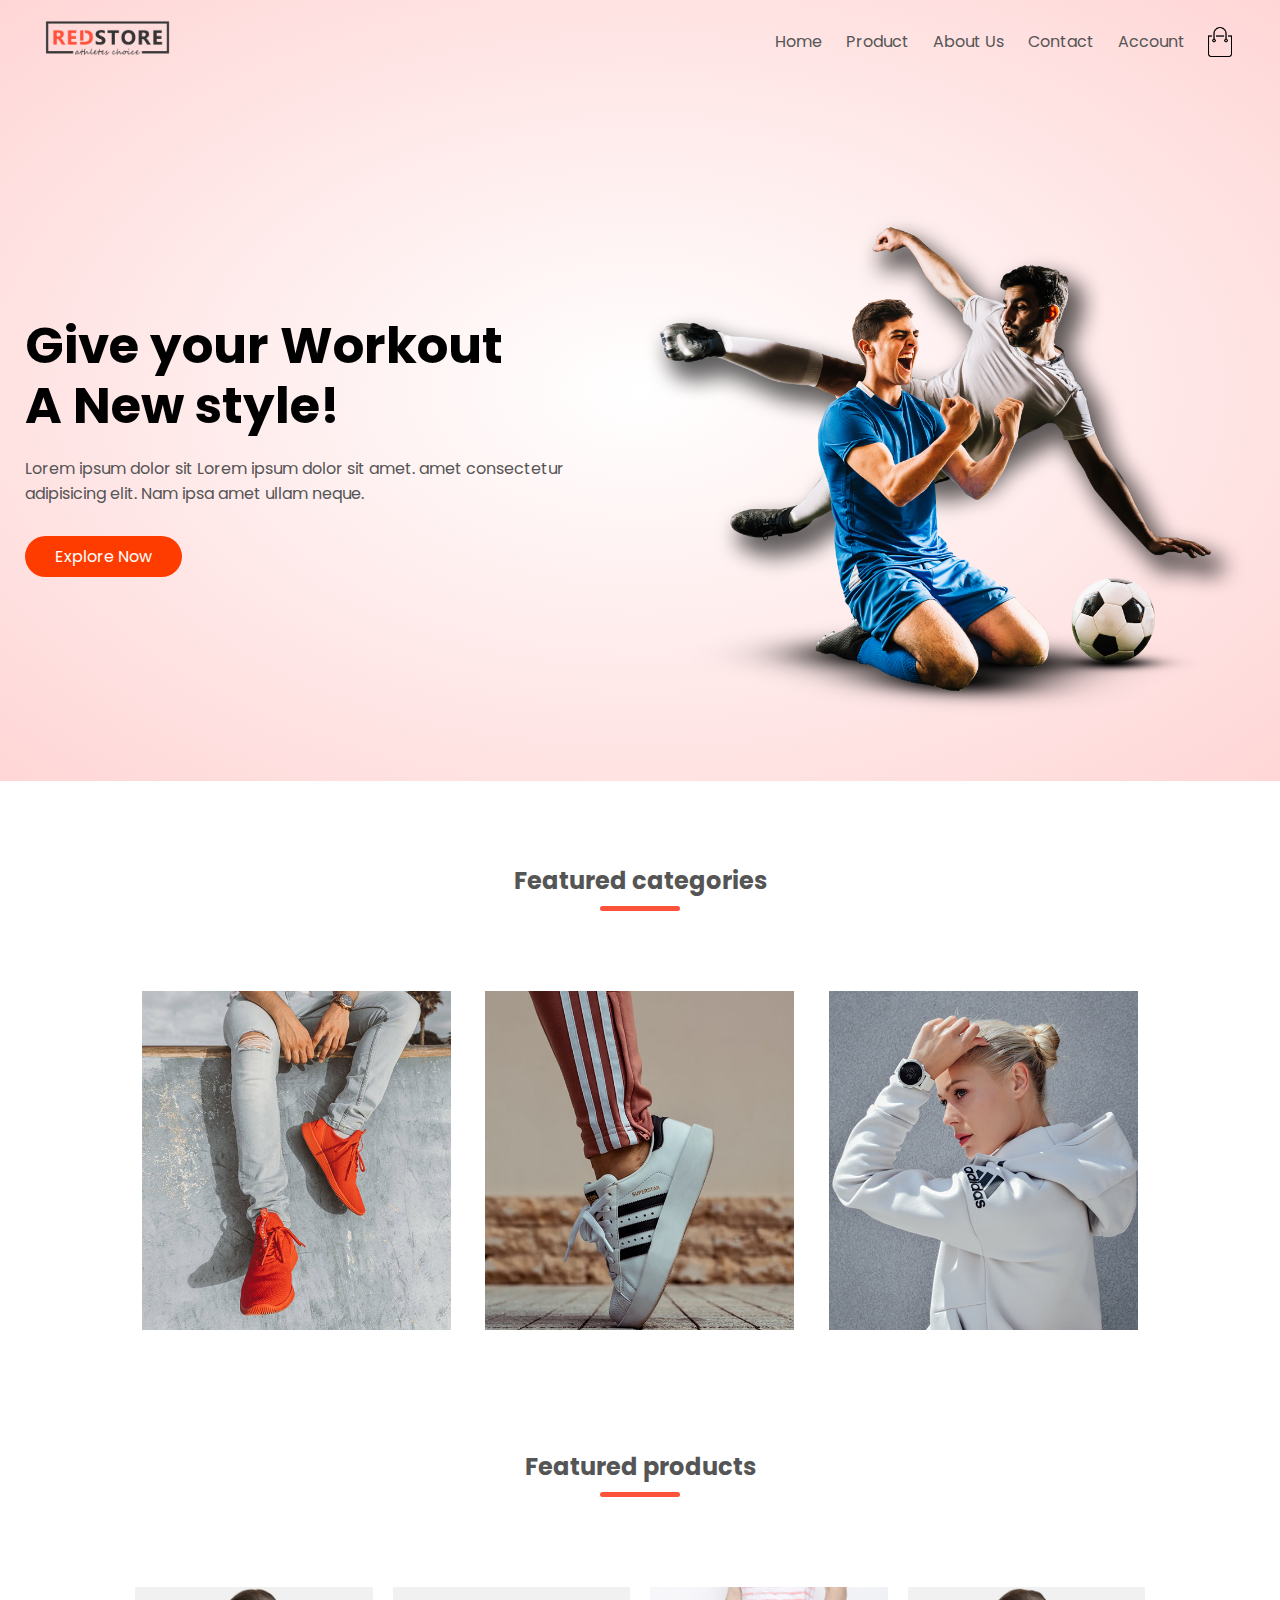
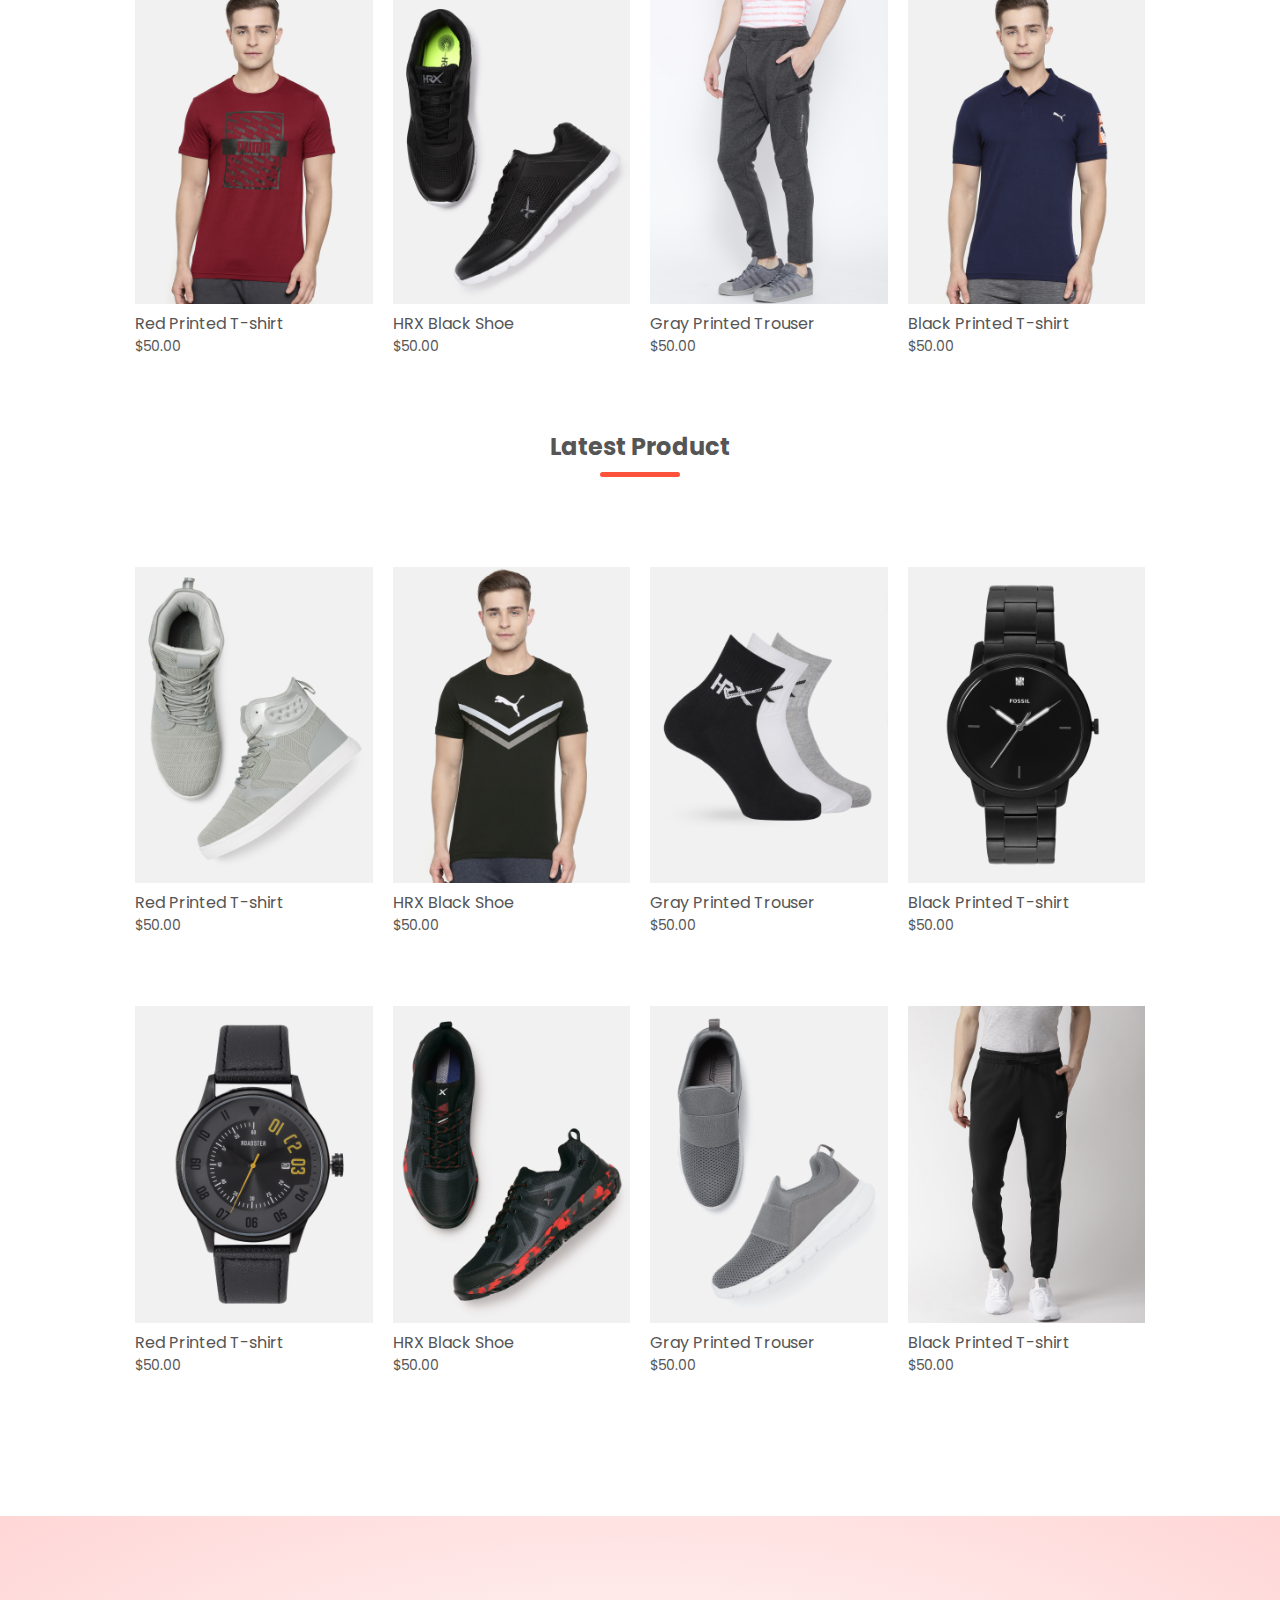
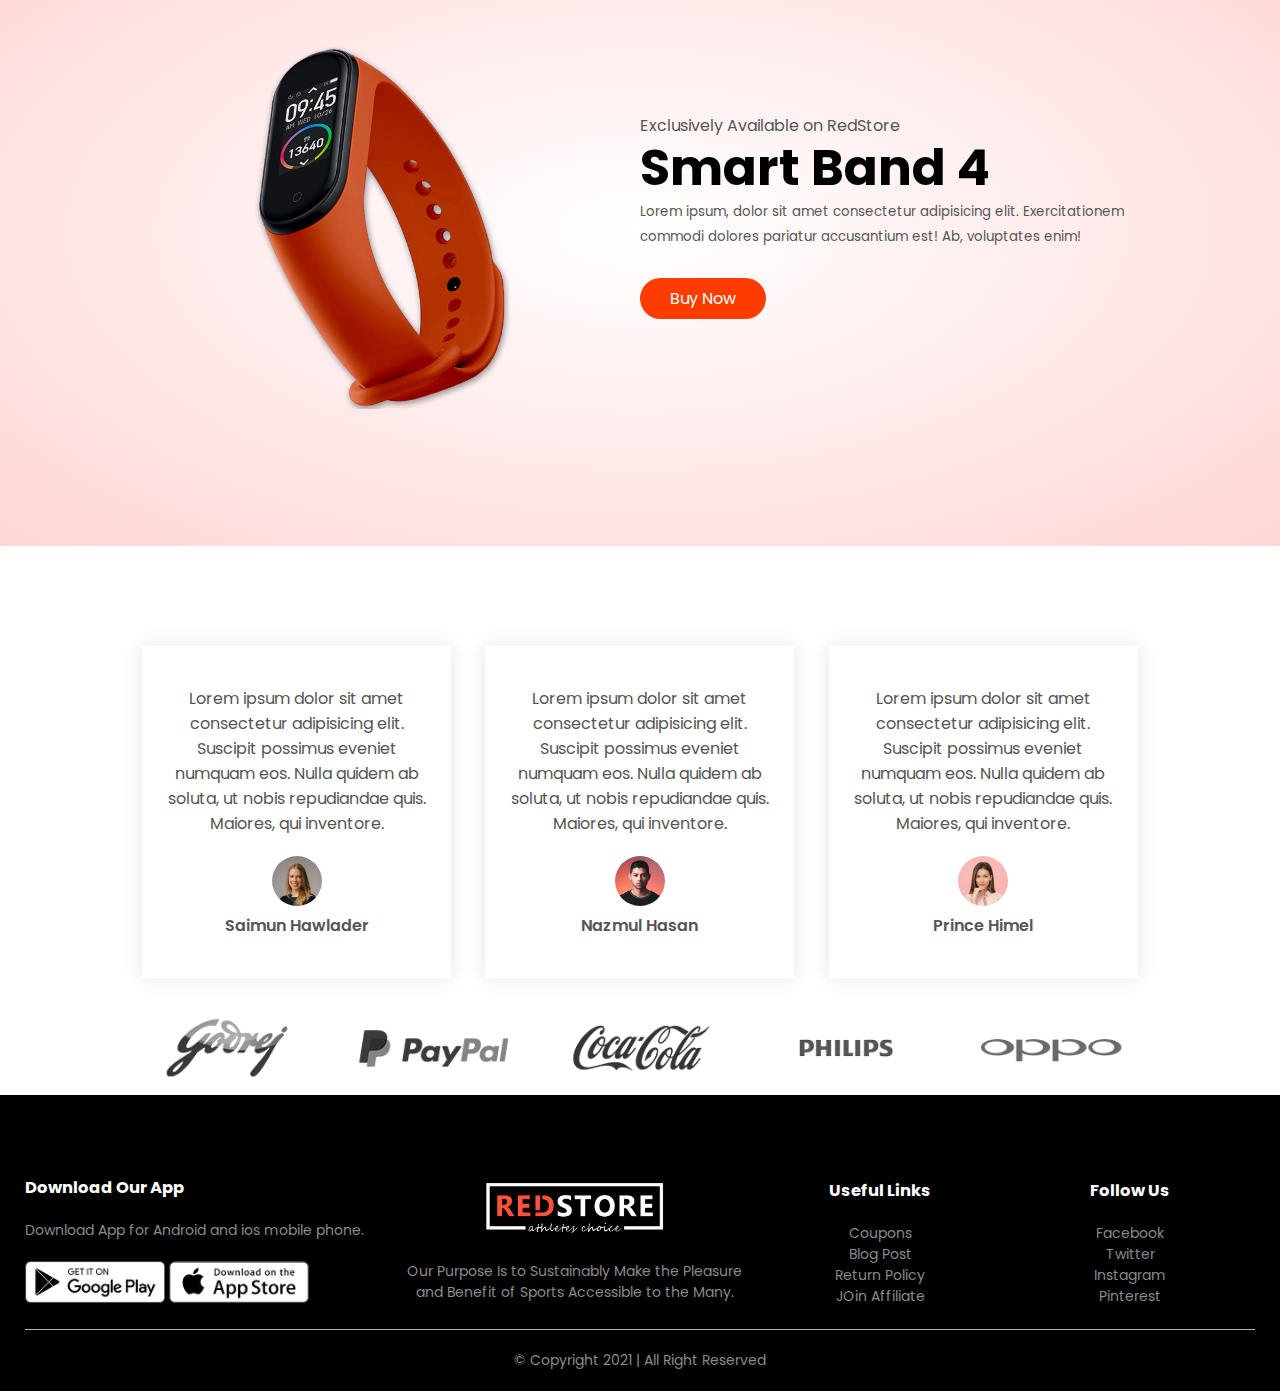
<file: index.html>
<!DOCTYPE html>
<html lang="en">

<head>
    <meta charset="UTF-8">
    <meta http-equiv="X-UA-Compatible" content="IE=edge">
    <meta name="viewport" content="width=device-width, initial-scale=1.0">
    <title>Red Store | Find your best Product here</title>
    <link rel="stylesheet" href="./assets/css/style.css">
    <link rel="preconnect" href="https://fonts.gstatic.com">
    <link href="https://fonts.googleapis.com/css2?family=Poppins:wght@300;400;500;600;700&display=swap"
        rel="stylesheet">
    <link rel="stylesheet" href="https://cdnjs.cloudflare.com/ajax/libs/font-awesome/5.15.2/css/all.min.css"
        integrity="sha512-HK5fgLBL+xu6dm/Ii3z4xhlSUyZgTT9tuc/hSrtw6uzJOvgRr2a9jyxxT1ely+B+xFAmJKVSTbpM/CuL7qxO8w=="
        crossorigin="anonymous" />
</head>

<body>
    <!-- header  -->
    <div class="header">
        <!-- container  -->
        <div class="container">
            <div class="navbar">
                <div class="logo">
                    <img src="./assets/images/logo.png" alt="" srcset="">
                </div>
                <nav>
                    <ul id="MenuItems">
                        <li><a href="./index.html">Home</a></li>
                        <li><a href="./products.html">Product</a></li>
                        <li><a href="about.html">About Us</a></li>
                        <li><a href="#">Contact</a></li>
                        <li><a href="#">Account</a></li>
                    </ul>
                </nav>
                <img src="./assets/images/cart.png" width="30px" height="30px" alt="">
                <img src="./assets/images/menu.png" class="menu-icon" onclick="menutoggle()" width="30px" height="30px"
                    alt="">
            </div>
            <div class="row">
                <div class="col-2">
                    <h1>Give your Workout <br> A New style!</h1>
                    <p>Lorem ipsum dolor sit Lorem ipsum dolor sit amet. amet consectetur <br> adipisicing elit. Nam
                        ipsa
                        amet ullam
                        neque.</p>
                    <a class="btn" href="#">Explore Now <i class="fas fa-arrow-right"></i></a>
                </div>

                <div class="col-2">
                    <img src="./assets/images/image1.png" alt="" srcset="">
                </div>
            </div>
        </div>
        <!-- container -->
    </div>
    <!-- header  -->


    <!-- featured categories  -->

    <div class="small-container">

        <div class="categories">
            <h2 class="title">
                Featured categories
            </h2>
            <div class="row">
                <div class="col-3">
                    <img src="./assets/images/category-1.jpg" alt="">
                </div>
                <div class="col-3">
                    <img src="./assets/images/category-2.jpg" alt="">
                </div>
                <div class="col-3">
                    <img src="./assets/images/category-3.jpg" alt="">
                </div>
            </div>
        </div>

    </div>
    <!-- featured categories  -->

    <!-- featured products  -->

    <div class="small-container">
        <h2 class="title">
            Featured products
        </h2>

        <div class="row">
            <div class="col-4">
                <img src="./assets/images/product-1.jpg" alt="">
                <h4>Red Printed T-shirt </h4>
                <div class="rating">
                    <i class="fa fa-star"></i>
                    <i class="fa fa-star"></i>
                    <i class="fa fa-star"></i>
                    <i class="fa fa-star"></i>
                    <i class="far fa-star"></i>
                </div>
                <p>$50.00</p>
            </div>
            <div class="col-4">
                <img src="./assets/images/product-2.jpg" alt="">
                <h4>HRX Black Shoe </h4>
                <div class="rating">
                    <i class="fa fa-star"></i>
                    <i class="fa fa-star"></i>
                    <i class="fa fa-star"></i>
                    <i class="fa fa-star"></i>
                    <i class="far fa-star"></i>
                </div>
                <p>$50.00</p>
            </div>
            <div class="col-4">
                <img src="./assets/images/product-3.jpg" alt="">
                <h4>Gray Printed Trouser</h4>
                <div class="rating">
                    <i class="fa fa-star"></i>
                    <i class="fa fa-star"></i>
                    <i class="fa fa-star"></i>
                    <i class="fa fa-star-half"></i>
                    <i class="far fa-star"></i>
                </div>
                <p>$50.00</p>
            </div>
            <div class="col-4">
                <img src="./assets/images/product-4.jpg" alt="">
                <h4>Black Printed T-shirt </h4>
                <div class="rating">
                    <i class="fa fa-star"></i>
                    <i class="fa fa-star"></i>
                    <i class="fa fa-star"></i>
                    <i class="fa fa-star"></i>
                    <i class="fa fa-star"></i>
                </div>
                <p>$50.00</p>
            </div>
        </div>
        <!--row-->
        <!-- featured products  -->


        <!-- latest products  -->
        <h2 class="title">Latest Product </h2>
        <div class="row">
            <div class="col-4">
                <img src="./assets/images/product-5.jpg" alt="">
                <h4>Red Printed T-shirt </h4>
                <div class="rating">
                    <i class="fa fa-star"></i>
                    <i class="fa fa-star"></i>
                    <i class="fa fa-star"></i>
                    <i class="fa fa-star"></i>
                    <i class="far fa-star"></i>
                </div>
                <p>$50.00</p>
            </div>
            <div class="col-4">
                <img src="./assets/images/product-6.jpg" alt="">
                <h4>HRX Black Shoe </h4>
                <div class="rating">
                    <i class="fa fa-star"></i>
                    <i class="fa fa-star"></i>
                    <i class="fa fa-star"></i>
                    <i class="fa fa-star"></i>
                    <i class="far fa-star"></i>
                </div>
                <p>$50.00</p>
            </div>
            <div class="col-4">
                <img src="./assets/images/product-7.jpg" alt="">
                <h4>Gray Printed Trouser</h4>
                <div class="rating">
                    <i class="fa fa-star"></i>
                    <i class="fa fa-star"></i>
                    <i class="fa fa-star"></i>
                    <i class="fa fa-star-half"></i>
                    <i class="far fa-star"></i>
                </div>
                <p>$50.00</p>
            </div>
            <div class="col-4">
                <img src="./assets/images/product-8.jpg" alt="">
                <h4>Black Printed T-shirt </h4>
                <div class="rating">
                    <i class="fa fa-star"></i>
                    <i class="fa fa-star"></i>
                    <i class="fa fa-star"></i>
                    <i class="fa fa-star"></i>
                    <i class="fa fa-star"></i>
                </div>
                <p>$50.00</p>
            </div>
            <div class="col-4">
                <img src="./assets/images/product-9.jpg" alt="">
                <h4>Red Printed T-shirt </h4>
                <div class="rating">
                    <i class="fa fa-star"></i>
                    <i class="fa fa-star"></i>
                    <i class="fa fa-star"></i>
                    <i class="fa fa-star"></i>
                    <i class="far fa-star"></i>
                </div>
                <p>$50.00</p>
            </div>
            <div class="col-4">
                <img src="./assets/images/product-10.jpg" alt="">
                <h4>HRX Black Shoe </h4>
                <div class="rating">
                    <i class="fa fa-star"></i>
                    <i class="fa fa-star"></i>
                    <i class="fa fa-star"></i>
                    <i class="fa fa-star"></i>
                    <i class="far fa-star"></i>
                </div>
                <p>$50.00</p>
            </div>
            <div class="col-4">
                <img src="./assets/images/product-11.jpg" alt="">
                <h4>Gray Printed Trouser</h4>
                <div class="rating">
                    <i class="fa fa-star"></i>
                    <i class="fa fa-star"></i>
                    <i class="fa fa-star"></i>
                    <i class="fa fa-star-half"></i>
                    <i class="far fa-star"></i>
                </div>
                <p>$50.00</p>
            </div>
            <div class="col-4">
                <img src="./assets/images/product-12.jpg" alt="">
                <h4>Black Printed T-shirt </h4>
                <div class="rating">
                    <i class="fa fa-star"></i>
                    <i class="fa fa-star"></i>
                    <i class="fa fa-star"></i>
                    <i class="fa fa-star"></i>
                    <i class="fa fa-star"></i>
                </div>
                <p>$50.00</p>
            </div>
        </div>
        <!-- Latest products  -->
    </div>
    <!-- small container  -->

    <!-- -------offer---------- -->
    <div class="offer">
        <div class="small-container">
            <div class="row">
                <div class="col-2 offer-image">
                    <img src="./assets/images/exclusive.png" class="offer-img" alt="">
                </div>
                <div class="col-2 hemel-text-animation">
                    <p>Exclusively Available on RedStore</p>
                    <h1>Smart Band 4</h1>
                    <small>Lorem ipsum, dolor sit amet consectetur adipisicing elit. Exercitationem commodi dolores
                        pariatur accusantium est! Ab, voluptates enim!</small>
                    <a href="#" class="btn">Buy Now <i class="fas fa-arrow-right"></i></a>
                </div>
            </div>
        </div>
    </div>
    <!-- -------offer---------- -->

    <!-- testimonial -->
    <div class="testimonial">
        <div class="small-container">
            <div class="row">
                <div class="col-3">
                    <i class="fa fa-quote-left"></i>
                    <p> Lorem ipsum dolor sit amet consectetur adipisicing elit. Suscipit possimus eveniet numquam eos.
                        Nulla quidem ab soluta, ut nobis repudiandae quis. Maiores, qui inventore.</p>
                    <div class="rating">
                        <i class="fa fa-star"></i>
                        <i class="fa fa-star"></i>
                        <i class="fa fa-star"></i>
                        <i class="fa fa-star"></i>
                        <i class="fa fa-star"></i>
                    </div>
                    <img src="./assets/images/user-1.png" alt="">
                    <h3>Saimun Hawlader</h3>

                </div>
                <div class="col-3">
                    <i class="fa fa-quote-left"></i>
                    <p> Lorem ipsum dolor sit amet consectetur adipisicing elit. Suscipit possimus eveniet numquam eos.
                        Nulla quidem ab soluta, ut nobis repudiandae quis. Maiores, qui inventore.</p>
                    <div class="rating">
                        <i class="fa fa-star"></i>
                        <i class="fa fa-star"></i>
                        <i class="fa fa-star"></i>
                        <i class="fa fa-star"></i>
                        <i class="fa fa-star"></i>
                    </div>
                    <img src="./assets/images/user-2.png" alt="">
                    <h3>Nazmul Hasan</h3>
                </div>
                <div class="col-3">
                    <i class="fa fa-quote-left"></i>
                    <div class="rating">
                        <i class="fa fa-star"></i>
                        <i class="fa fa-star"></i>
                        <i class="fa fa-star"></i>
                        <i class="fa fa-star"></i>
                        <i class="fa fa-star"></i>
                    </div>
                    <p>Lorem ipsum dolor sit amet consectetur adipisicing elit. Suscipit possimus eveniet numquam eos.
                        Nulla quidem ab soluta, ut nobis repudiandae quis. Maiores, qui inventore.</p>
                    <img src="./assets/images/user-3.png" alt="">
                    <h3>Prince Himel</h3>
                </div>
            </div>
        </div>
    </div>
    <!-- testimonial -->

    <!-- brands -->
    <div class="brands">
        <div class="small-container">
            <div class="row">
                <div class="col-5">
                    <img src="./assets/images/logo-godrej.png" alt="" srcset="">
                </div>
                <div class="col-5">
                    <img src="./assets/images/logo-paypal.png" alt="" srcset="">
                </div>
                <div class="col-5">
                    <img src="./assets/images/logo-coca-cola.png" alt="" srcset="">
                </div>
                <div class="col-5">
                    <img src="./assets/images/logo-philips.png" alt="" srcset="">
                </div>
                <div class="col-5">
                    <img src="./assets/images/logo-oppo.png" alt="" srcset="">
                </div>
            </div>
        </div>
    </div>
    <!-- brands -->

    <!-- footer  -->
    <div class="footer">
        <div class="container">
            <div class="row">
                <div class="footer-col-1">
                    <h3>Download Our App</h3>
                    <p>Download App for Android and ios mobile phone.</p>
                    <div class="app-logo">
                        <img src="./assets/images/play-store.png" alt="">
                        <img src="./assets/images/app-store.png" alt="">
                    </div>
                </div>
                <div class="footer-col-2">
                    <img src="./assets/images/logo-white.png" alt="" srcset="">
                    <p>Our Purpose Is to Sustainably Make the Pleasure and Benefit of Sports Accessible to the Many.</p>
                </div>
                <div class="footer-col-3">
                    <h3>Useful Links</h3>
                    <ul>
                        <li>Coupons</li>
                        <li>Blog Post</li>
                        <li>Return Policy</li>
                        <li>JOin Affiliate</li>
                    </ul>
                </div>
                <div class="footer-col-4">
                    <h3>Follow Us</h3>
                    <ul>
                        <li>Facebook</li>
                        <li>Twitter</li>
                        <li>Instagram</li>
                        <li>Pinterest</li>
                    </ul>
                </div>
            </div>
            <hr>
            <p class="copyright">&copy; Copyright 2021 | All Right Reserved</p>
        </div>
    </div>
    <!-- footer  -->


    <!-- js for toggle menu  -->
    <script>
        var MenuItems = document.getElementById("MenuItems");
        MenuItems.style.maxHeight = "0px";

        function menutoggle() {
            if (MenuItems.style.maxHeight == "0px") {
                MenuItems.style.maxHeight = "200px";
            } else {
                MenuItems.style.maxHeight = "0px";
            }
        }
    </script>
    <!-- js for toggle menu  -->

</body>

</html>
</file>
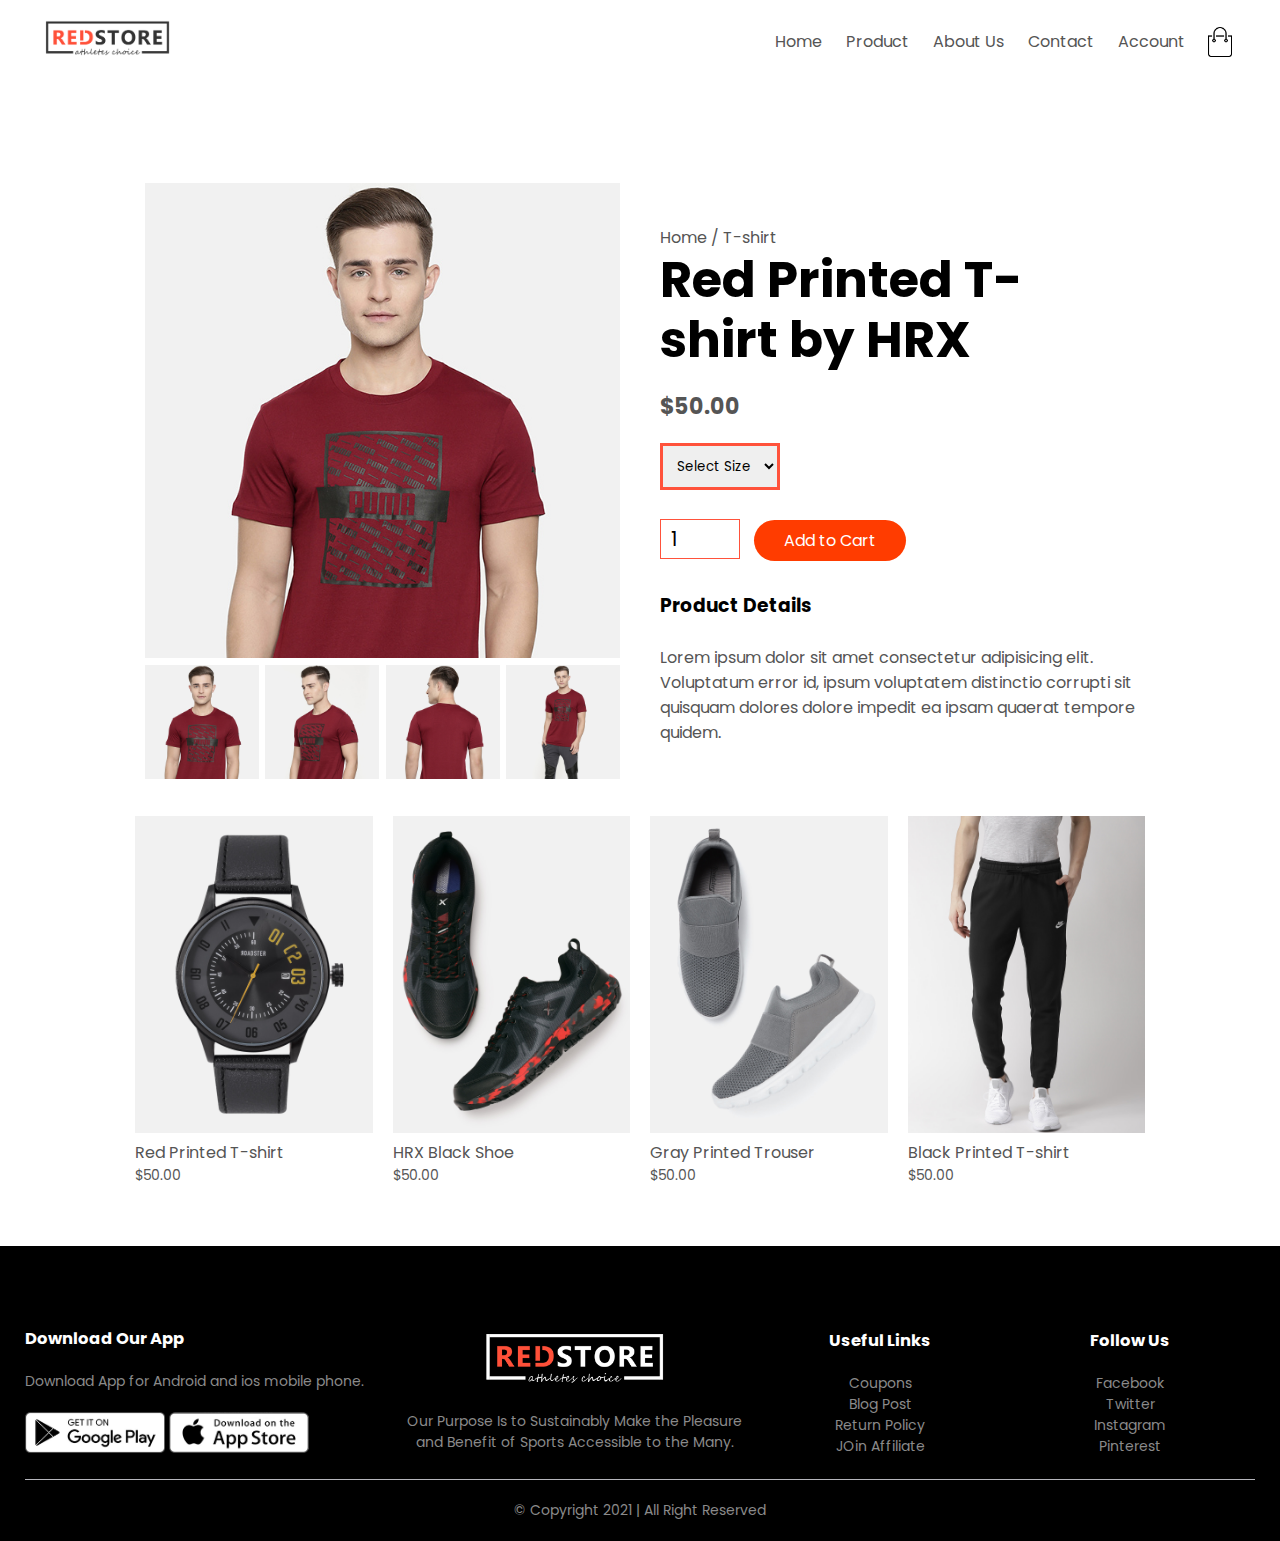
<file: product-details.html>
<!DOCTYPE html>
<html lang="en">

<head>
    <meta charset="UTF-8">
    <meta http-equiv="X-UA-Compatible" content="IE=edge">
    <meta name="viewport" content="width=device-width, initial-scale=1.0">
    <title>Single Products | RedStore</title>
    <link rel="stylesheet" href="./assets/css/style.css">
    <link rel="preconnect" href="https://fonts.gstatic.com">
    <link href="https://fonts.googleapis.com/css2?family=Poppins:wght@300;400;500;600;700&display=swap"
        rel="stylesheet">
    <link rel="stylesheet" href="https://cdnjs.cloudflare.com/ajax/libs/font-awesome/5.15.2/css/all.min.css"
        integrity="sha512-HK5fgLBL+xu6dm/Ii3z4xhlSUyZgTT9tuc/hSrtw6uzJOvgRr2a9jyxxT1ely+B+xFAmJKVSTbpM/CuL7qxO8w=="
        crossorigin="anonymous" />
</head>

<body>
    <!-- header  -->
    <!-- container  -->
    <div class="container">
        <div class="navbar">
            <div class="logo">
                <img src="./assets/images/logo.png" alt="" srcset="">
            </div>
            <nav>
                <ul id="MenuItems">
                    <li><a href="./index.html">Home</a></li>
                    <li><a href="./products.html">Product</a></li>
                    <li><a href="#">About Us</a></li>
                    <li><a href="#">Contact</a></li>
                    <li><a href="#">Account</a></li>
                </ul>
            </nav>
            <img src="./assets/images/cart.png" width="30px" height="30px" alt="">
            <img src="./assets/images/menu.png" class="menu-icon" onclick="menutoggle()" width="30px" height="30px"
                alt="">
        </div>
    </div>
    <!-- container -->

    <!-- single product  -->
    <div class="small-container single-product">
        <div class="row">
            <div class="col-2">
                <img src="./assets/images/gallery-1.jpg" width="100%" alt="">
            

            <div class="small-img-row">
                <div class="small-img-col">
                    <img src="./assets/images/gallery-1.jpg" width="100%" alt="">
                </div>
                <div class="small-img-col">
                    <img src="./assets/images/gallery-2.jpg" width="100%" alt="">
                </div>
                <div class="small-img-col">
                    <img src="./assets/images/gallery-3.jpg" width="100%" alt="">
                </div>
                <div class="small-img-col">
                    <img src="./assets/images/gallery-4.jpg" width="100%" alt="">
                </div>
            </div>
        </div>
            <div class="col-2">
                <p>Home / T-shirt</p>
                <h1>Red Printed T-shirt by HRX</h1>
                <h4>
                    $50.00
                </h4>
                <select name="" id="">
                    <option value="">Select Size</option>
                    <option value="">S</option>
                    <option value="">M</option>
                    <option value="">XL</option>
                    <option value="">XXL</option>
                </select>
                <input type="number" name="" id="" value="1">
                <a href="" class="btn">Add to Cart</a>
                <h3>Product Details <i class="fa fa-indent"></i></h3>
                <br>
                <p>Lorem ipsum dolor sit amet consectetur adipisicing elit. Voluptatum error id, ipsum voluptatem
                    distinctio corrupti sit quisquam dolores dolore impedit ea ipsam quaerat tempore quidem.</p>
            </div> 
        </div>
    </div>
    <!-- single product  -->

    <div class="small-container">
        <!-- all products  -->
        <div class="row">
            <div class="col-4">
                <img src="./assets/images/product-9.jpg" alt="">
                <h4>Red Printed T-shirt </h4>
                <div class="rating">
                    <i class="fa fa-star"></i>
                    <i class="fa fa-star"></i>
                    <i class="fa fa-star"></i>
                    <i class="fa fa-star"></i>
                    <i class="far fa-star"></i>
                </div>
                <p>$50.00</p>
            </div>
            <div class="col-4">
                <img src="./assets/images/product-10.jpg" alt="">
                <h4>HRX Black Shoe </h4>
                <div class="rating">
                    <i class="fa fa-star"></i>
                    <i class="fa fa-star"></i>
                    <i class="fa fa-star"></i>
                    <i class="fa fa-star"></i>
                    <i class="far fa-star"></i>
                </div>
                <p>$50.00</p>
            </div>
            <div class="col-4">
                <img src="./assets/images/product-11.jpg" alt="">
                <h4>Gray Printed Trouser</h4>
                <div class="rating">
                    <i class="fa fa-star"></i>
                    <i class="fa fa-star"></i>
                    <i class="fa fa-star"></i>
                    <i class="fa fa-star-half"></i>
                    <i class="far fa-star"></i>
                </div>
                <p>$50.00</p>
            </div>
            <div class="col-4">
                <img src="./assets/images/product-12.jpg" alt="">
                <h4>Black Printed T-shirt </h4>
                <div class="rating">
                    <i class="fa fa-star"></i>
                    <i class="fa fa-star"></i>
                    <i class="fa fa-star"></i>
                    <i class="fa fa-star"></i>
                    <i class="fa fa-star"></i>
                </div>
                <p>$50.00</p>
            </div>
        </div>
        <!-- all products  -->
    </div>

    <!-- footer  -->
    <div class="footer">
        <div class="container">
            <div class="row">
                <div class="footer-col-1">
                    <h3>Download Our App</h3>
                    <p>Download App for Android and ios mobile phone.</p>
                    <div class="app-logo">
                        <img src="./assets/images/play-store.png" alt="">
                        <img src="./assets/images/app-store.png" alt="">
                    </div>
                </div>
                <div class="footer-col-2">
                    <img src="./assets/images/logo-white.png" alt="" srcset="">
                    <p>Our Purpose Is to Sustainably Make the Pleasure and Benefit of Sports Accessible to the Many.</p>
                </div>
                <div class="footer-col-3">
                    <h3>Useful Links</h3>
                    <ul>
                        <li>Coupons</li>
                        <li>Blog Post</li>
                        <li>Return Policy</li>
                        <li>JOin Affiliate</li>
                    </ul>
                </div>
                <div class="footer-col-4">
                    <h3>Follow Us</h3>
                    <ul>
                        <li>Facebook</li>
                        <li>Twitter</li>
                        <li>Instagram</li>
                        <li>Pinterest</li>
                    </ul>
                </div>
            </div>
            <hr>
            <p class="copyright">&copy; Copyright 2021 | All Right Reserved</p>
        </div>
    </div>
    <!-- footer  -->


    <!-- js for toggle menu  -->
    <script>
        var MenuItems = document.getElementById("MenuItems");
        MenuItems.style.maxHeight = "0px";

        function menutoggle() {
            if (MenuItems.style.maxHeight == "0px") {
                MenuItems.style.maxHeight = "200px";
            } else {
                MenuItems.style.maxHeight = "0px";
            }
        }
    </script>
    <!-- js for toggle menu  -->
</body>

</html>
</file>
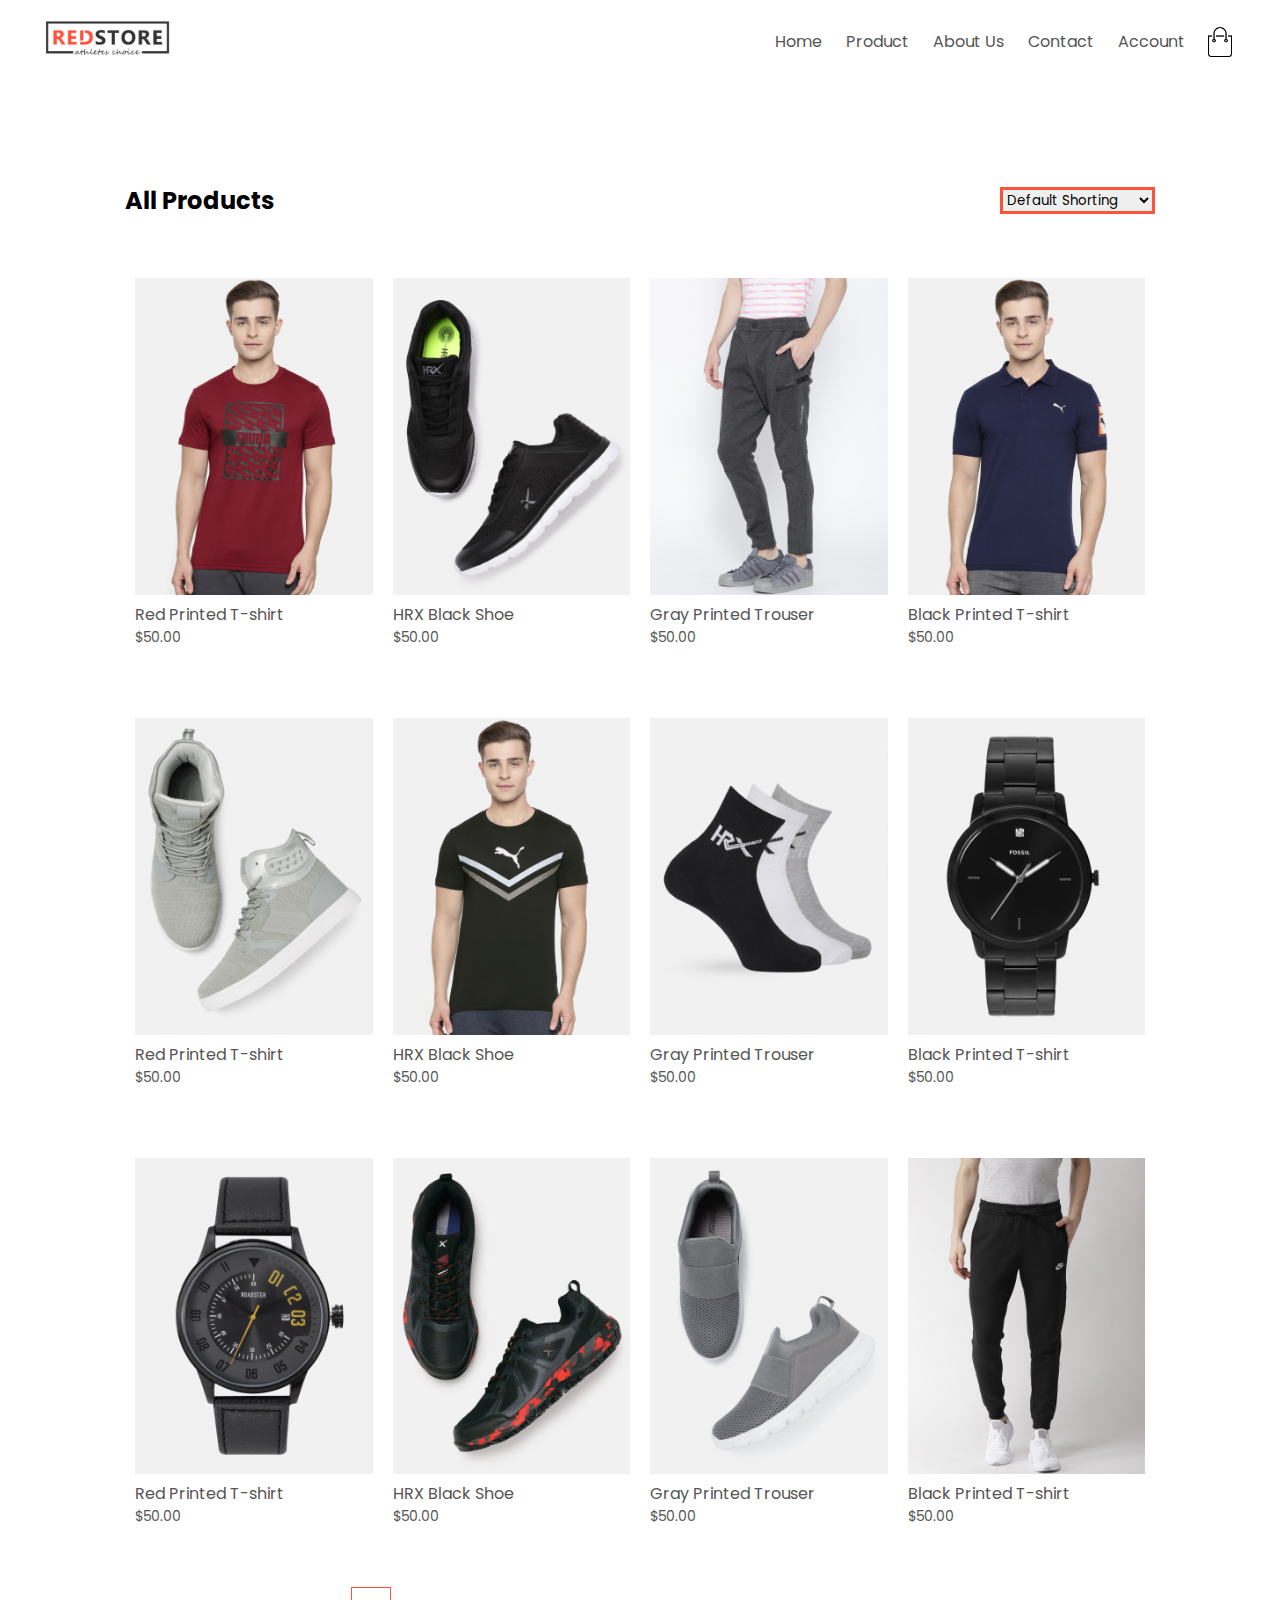
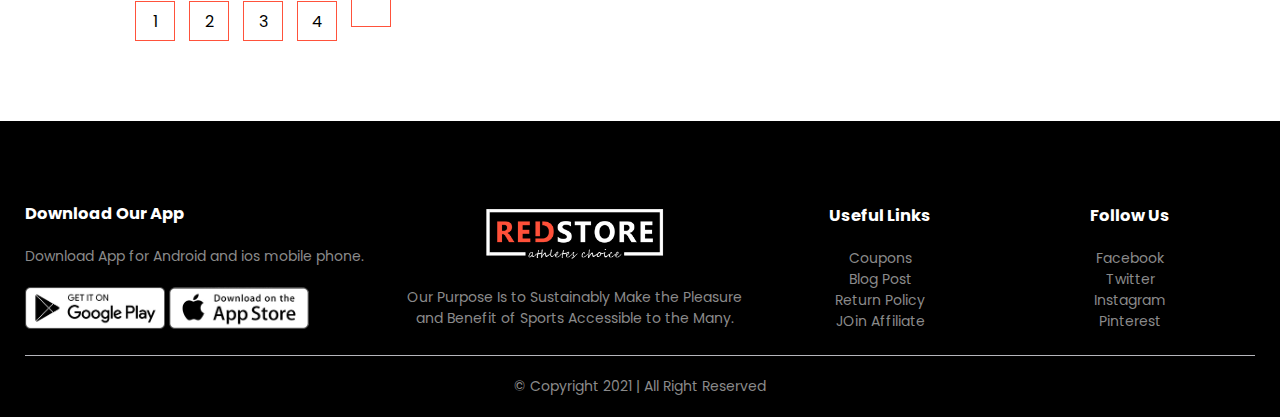
<file: products.html>
<!DOCTYPE html>
<html lang="en">

<head>
    <meta charset="UTF-8">
    <meta http-equiv="X-UA-Compatible" content="IE=edge">
    <meta name="viewport" content="width=device-width, initial-scale=1.0">
    <title>Products | RedStore</title>
    <link rel="stylesheet" href="./assets/css/style.css">
    <link rel="preconnect" href="https://fonts.gstatic.com">
    <link href="https://fonts.googleapis.com/css2?family=Poppins:wght@300;400;500;600;700&display=swap"
        rel="stylesheet">
    <link rel="stylesheet" href="https://cdnjs.cloudflare.com/ajax/libs/font-awesome/5.15.2/css/all.min.css"
        integrity="sha512-HK5fgLBL+xu6dm/Ii3z4xhlSUyZgTT9tuc/hSrtw6uzJOvgRr2a9jyxxT1ely+B+xFAmJKVSTbpM/CuL7qxO8w=="
        crossorigin="anonymous" />
</head>

<body>
    <!-- header  -->
    <!-- container  -->
    <div class="container">
        <div class="navbar">
            <div class="logo">
                <img src="./assets/images/logo.png" alt="" srcset="">
            </div>
            <nav>
                <ul id="MenuItems">
                    <li><a href="./index.html">Home</a></li>
                    <li><a href="./products.html">Product</a></li>
                    <li><a href="#">About Us</a></li>
                    <li><a href="#">Contact</a></li>
                    <li><a href="#">Account</a></li>
                </ul>
            </nav>
            <img src="./assets/images/cart.png" width="30px" height="30px" alt="">
            <img src="./assets/images/menu.png" class="menu-icon" onclick="menutoggle()" width="30px" height="30px"
                alt="">
        </div>
    </div>
    <!-- container -->

    <div class="small-container">

        <div class="row row-2">
            <h2>All Products</h2>
            <select name="" id="">
                <option value="">Default Shorting</option>
                <option value="">Short by Price</option>
                <option value="">Short by Popularity</option>
                <option value="">Short by Rating</option>
                <option value="">Short by Sell</option>
            </select>
        </div>
<!-- all products  -->
        <div class="row">
            <div class="col-4">
                <img src="./assets/images/product-1.jpg" alt="">
                <h4>Red Printed T-shirt </h4>
                <div class="rating">
                    <i class="fa fa-star"></i>
                    <i class="fa fa-star"></i>
                    <i class="fa fa-star"></i>
                    <i class="fa fa-star"></i>
                    <i class="far fa-star"></i>
                </div>
                <p>$50.00</p>
            </div>
            <div class="col-4">
                <img src="./assets/images/product-2.jpg" alt="">
                <h4>HRX Black Shoe </h4>
                <div class="rating">
                    <i class="fa fa-star"></i>
                    <i class="fa fa-star"></i>
                    <i class="fa fa-star"></i>
                    <i class="fa fa-star"></i>
                    <i class="far fa-star"></i>
                </div>
                <p>$50.00</p>
            </div>
            <div class="col-4">
                <img src="./assets/images/product-3.jpg" alt="">
                <h4>Gray Printed Trouser</h4>
                <div class="rating">
                    <i class="fa fa-star"></i>
                    <i class="fa fa-star"></i>
                    <i class="fa fa-star"></i>
                    <i class="fa fa-star-half"></i>
                    <i class="far fa-star"></i>
                </div>
                <p>$50.00</p>
            </div>
            <div class="col-4">
                <img src="./assets/images/product-4.jpg" alt="">
                <h4>Black Printed T-shirt </h4>
                <div class="rating">
                    <i class="fa fa-star"></i>
                    <i class="fa fa-star"></i>
                    <i class="fa fa-star"></i>
                    <i class="fa fa-star"></i>
                    <i class="fa fa-star"></i>
                </div>
                <p>$50.00</p>
            </div>
        </div>
        <div class="row">
            <div class="col-4">
                <img src="./assets/images/product-5.jpg" alt="">
                <h4>Red Printed T-shirt </h4>
                <div class="rating">
                    <i class="fa fa-star"></i>
                    <i class="fa fa-star"></i>
                    <i class="fa fa-star"></i>
                    <i class="fa fa-star"></i>
                    <i class="far fa-star"></i>
                </div>
                <p>$50.00</p>
            </div>
            <div class="col-4">
                <img src="./assets/images/product-6.jpg" alt="">
                <h4>HRX Black Shoe </h4>
                <div class="rating">
                    <i class="fa fa-star"></i>
                    <i class="fa fa-star"></i>
                    <i class="fa fa-star"></i>
                    <i class="fa fa-star"></i>
                    <i class="far fa-star"></i>
                </div>
                <p>$50.00</p>
            </div>
            <div class="col-4">
                <img src="./assets/images/product-7.jpg" alt="">
                <h4>Gray Printed Trouser</h4>
                <div class="rating">
                    <i class="fa fa-star"></i>
                    <i class="fa fa-star"></i>
                    <i class="fa fa-star"></i>
                    <i class="fa fa-star-half"></i>
                    <i class="far fa-star"></i>
                </div>
                <p>$50.00</p>
            </div>
            <div class="col-4">
                <img src="./assets/images/product-8.jpg" alt="">
                <h4>Black Printed T-shirt </h4>
                <div class="rating">
                    <i class="fa fa-star"></i>
                    <i class="fa fa-star"></i>
                    <i class="fa fa-star"></i>
                    <i class="fa fa-star"></i>
                    <i class="fa fa-star"></i>
                </div>
                <p>$50.00</p>
            </div>
        </div>
        <div class="row">
            <div class="col-4">
                <img src="./assets/images/product-9.jpg" alt="">
                <h4>Red Printed T-shirt </h4>
                <div class="rating">
                    <i class="fa fa-star"></i>
                    <i class="fa fa-star"></i>
                    <i class="fa fa-star"></i>
                    <i class="fa fa-star"></i>
                    <i class="far fa-star"></i>
                </div>
                <p>$50.00</p>
            </div>
            <div class="col-4">
                <img src="./assets/images/product-10.jpg" alt="">
                <h4>HRX Black Shoe </h4>
                <div class="rating">
                    <i class="fa fa-star"></i>
                    <i class="fa fa-star"></i>
                    <i class="fa fa-star"></i>
                    <i class="fa fa-star"></i>
                    <i class="far fa-star"></i>
                </div>
                <p>$50.00</p>
            </div>
            <div class="col-4">
                <img src="./assets/images/product-11.jpg" alt="">
                <h4>Gray Printed Trouser</h4>
                <div class="rating">
                    <i class="fa fa-star"></i>
                    <i class="fa fa-star"></i>
                    <i class="fa fa-star"></i>
                    <i class="fa fa-star-half"></i>
                    <i class="far fa-star"></i>
                </div>
                <p>$50.00</p>
            </div>
            <div class="col-4">
                <img src="./assets/images/product-12.jpg" alt="">
                <h4>Black Printed T-shirt </h4>
                <div class="rating">
                    <i class="fa fa-star"></i>
                    <i class="fa fa-star"></i>
                    <i class="fa fa-star"></i>
                    <i class="fa fa-star"></i>
                    <i class="fa fa-star"></i>
                </div>
                <p>$50.00</p>
            </div>
        </div>

        <div class="page-btn">
            <span>1</span>
            <span>2</span>
            <span>3</span>
            <span>4</span>
            <span><i class="fa fa-chevron-right"></i></span>
        </div>
        <!-- all products  -->
    </div>

    <!-- footer  -->
    <div class="footer">
        <div class="container">
            <div class="row">
                <div class="footer-col-1">
                    <h3>Download Our App</h3>
                    <p>Download App for Android and ios mobile phone.</p>
                    <div class="app-logo">
                        <img src="./assets/images/play-store.png" alt="">
                        <img src="./assets/images/app-store.png" alt="">
                    </div>
                </div>
                <div class="footer-col-2">
                    <img src="./assets/images/logo-white.png" alt="" srcset="">
                    <p>Our Purpose Is to Sustainably Make the Pleasure and Benefit of Sports Accessible to the Many.</p>
                </div>
                <div class="footer-col-3">
                    <h3>Useful Links</h3>
                    <ul>
                        <li>Coupons</li>
                        <li>Blog Post</li>
                        <li>Return Policy</li>
                        <li>JOin Affiliate</li>
                    </ul>
                </div>
                <div class="footer-col-4">
                    <h3>Follow Us</h3>
                    <ul>
                        <li>Facebook</li>
                        <li>Twitter</li>
                        <li>Instagram</li>
                        <li>Pinterest</li>
                    </ul>
                </div>
            </div>
            <hr>
            <p class="copyright">&copy; Copyright 2021 | All Right Reserved</p>
        </div>
    </div>
    <!-- footer  -->


    <!-- js for toggle menu  -->
    <script>
        var MenuItems = document.getElementById("MenuItems");
        MenuItems.style.maxHeight = "0px";

        function menutoggle() {
            if (MenuItems.style.maxHeight == "0px") {
                MenuItems.style.maxHeight = "200px";
            } else {
                MenuItems.style.maxHeight = "0px";
            }
        }
    </script>
    <!-- js for toggle menu  -->
</body>

</html>
</file>
<file: assets/css/style.css>
/* eida ekta huda code...eidar kono mane nai ...just akta comment */

/* global */
*{
    box-sizing: border-box;
    margin: 0%;
    padding: 0%;
    font-family: 'Poppins', sans-serif;}

.container{
    max-width: 1300px;
    margin: auto;
    padding: 0 25px;
}

a{
    text-decoration: none;
    color: #555;
}

p{
    color: #555;
}
/* global */

/* header  */
.logo img{
    width: 125px;
}

.navbar{
    display: flex;
    align-items: center;
    padding: 20px;
}

nav{
    flex: 1;
    text-align: right;
}

nav ul{
    display: inline-block;
    list-style-type: none;
}
nav ul li{
    display: inline-block;
    margin-right: 20px;
}

.row{
    display: flex;
    align-items: center;
    flex-wrap: wrap;
    justify-content: space-around;
}
.offer .row{
/* position: absolute; */
}

.col-2{
    flex-basis: 50%;
    min-width: 300px;
}

.col-2 img{
max-width: 100%;
padding: 50px 0;
}

.col-2 h1{
    font-size: 50px;
    line-height: 60px;
}


/* btn  */
.btn{
    display: inline-block;
    background-color: #ff3c00;
    color: #fff;
    padding: 8px 30px;
    margin: 30px 0;
    border-radius: 30px;
    transition: background 0.5s;
}

.btn:hover{
    background: #563434;
}

/* btn  */

.header{
    background: radial-gradient(#fff, #ffd6d6);
}

.header p{
    padding-top: 20px;
}

.header .row{
margin-top: 60px;
}

/* header finished  */

/* featured categories  */
.categories{
    margin: 70px 0;
}

.col-3{
    flex-basis: 30%;
    min-width: 250px;
    margin-bottom: 30px;
}

.col-3 img{
    width: 100%;
}

.small-container{
    /* display: flex; */
    max-width: 1080px;
    margin: auto;
    padding: 0 25px;
}
.hemel-container{
    /* display: flex; */
    /* max-width: 1100px;
    margin: auto;
    padding: 0 10px; */
}

/* Featured categories  */

/* featured products  */
.col-4{
    flex-basis: 25%;
    padding: 10px;
    min-width: 200px;
    margin-bottom: 50px;
    transition: transform 0.5s;
}

.col-4 img{
    width: 100%;
}

.title{
    text-align: center;
    margin: 0 auto 80px;
    position: relative;
    line-height: 60px;
    color: #555;
}

.title::after{
    content: "";
    background: #ff523b;
    width: 80px;
    height: 5px;
    border-radius: 5px;
    position: absolute;
    bottom: 0;
    left: 50%;
    transform: translate(-50%);
}

h4{
    color: #555;
    font-weight: normal;
}

.col-4 p{
    font-size: 14px;
}

.rating .fa{
    color: #ff3c00;
}

.col-4:hover{
    transform: translateY(-5px);
}
/* featured products  */


/* offer  */
.offer{
    background: radial-gradient(#fff, #ffd6d6);
    margin-top: 80px;
    padding: 30px 0;
    /* position: absolute; */

}

.offer-image{
    /* position: relative; */
padding: 50px;
animation-name: hemel;
animation-duration: 1s;
animation-delay: 2s;
animation-timing-function: ease-in-out;
animation-iteration-count: infinite;
animation-direction: alternate;
}

small{
    color: #555;
}
/* offer  */

/* testimonial  */
.testimonial{
    padding-top: 100px;
}

.testimonial .col-3{
    text-align: center;
    padding: 40px 20px;
    box-shadow:0 0 20px 0 rgba(0, 0, 0, 0.1);
    cursor: pointer;
    transition: transform 0.5s;
}

.testimonial .col-3 img{
    width: 50px;
    margin-top: 20px;
    border-radius: 50%;
}

.testimonial .col-3:hover{
    transform: translateY(-10px);
}
.fa-quote-left{
    font-size: 34px;
    color: #ff523b;
}
.col-3:p{
    font-size: 12px;
    margin: 12px 0;
    color: #777;
}
.testimonial .col-3 h3{
    font-weight: 600;
    color: #555;
    font-size: 16px;
}
/* testimonial  */

/* brands */
.col-5{
    width: 160px;
}

.col-5 img{
    width: 100%;
    cursor: pointer;
    filter: grayscale(100%);
}
.col-5 img:hover{
    filter: grayscale(0);
}
/* brands */

/* footer  */
.footer{
background: black;
color: #8a8a8a;
font-size: 14px;
padding: 60px 0 20px;
}

.footer p{
    color: #8a8a8a;
}
.footer h3{
    color: #fff;
    margin-bottom: 20px;
}

.footer-col-1,.footer-col-2,.footer-col-3,.footer-col-4{
    min-width: 250px;
    margin-top: 20px;

}

.footer-col-1{
    flex-basis: 30%;
}
.footer-col-2{
flex: 1;
text-align: center;
}
.footer-col-2 img{
    width: 180px;
    margin-bottom: 20px;
}
.footer-col-3, .footer-col-4{
    flex-basis: 12%;
    text-align: center;
}


ul{
    list-style-type: none;
}

.app-logo{
    margin-top: 20px;
}

.app-logo img{
    width: 140px;
}
.footer hr{
    border: none;
    background: #b5b5bb;
    height: 1px;
    margin: 20px 0;
}

.copyright{
    /* color: #ff523b; */
    text-align: center;
}
/* footer  */


.menu-icon{
    width: 28px;
    margin-left: 20px;
    display: none;

}

/* all products  */
.row-2{
    justify-content: space-between;
    margin: 100px auto 50px;
}

select{
    border: solid #ff523b;
}

select:focus{
    outline: none;
}

.page-btn{
    margin: 0 auto 80px;
}

.page-btn span{
    display: inline-block;
    border: 1px solid #ff523b;
    margin-left: 10px;
    width: 40px;
    height: 40px;
    text-align: center;
    line-height: 40px;
    cursor: pointer;
}

.page-btn span:hover{
    background: #ff523b;
    color: #fff;
}
/* all products  */


/* single products */
.single-product{
    margin-top: 80px;
    /* display: flex; */
}

.single-product .col-2 img{
padding: 0;
}
.single-product .col-2{
padding: 20px;
}
.single-product h4{
    margin: 20px 0;
    font-size: 22px;
    font-weight: bold;
}

.single-product select{
    display: block;
    padding: 10px;
    margin-top: 20px;
}

.single-product input{
    width: 80px;
    height: 40px;
    padding-left: 10px;
    font-size: 20px;
    margin-right: 10px;
    border: 1px solid #ff523b;
}

input:focus{
    outline: none;
}

.single-product .fa{
    color: #ff523b; 
    margin-left: 10px;
}

.small-img-row{
    display: flex;
    justify-content: space-between;
}

.small-img-col{
    flex-basis: 24%;
}
/* single products */











/* media query for menu */
@media only screen and (max-width: 800px){

    nav ul{
        position: absolute;
        top: 70px;
        left: 0;
        background: #333;
        width: 100%;
        overflow: hidden;
        transition: max-height 0.5s;
    }

    nav ul li{
        display: block;
        margin-right: 50px;
        margin-top: 10px;
        margin-bottom: 10px;
    }

    nav ul li a{
        color: #fff;
    }

    .menu-icon{
        display: block;
        cursor: pointer;
    }

}
/* media query for menu */


/* media query for less than 600px screen  */
@media only screen and (max-width: 600px){
.row{
    text-align: center;
}
.col-2, .col-3, .col-4{
flex-basis: 100%;
}
}
/* media query for less than 600px screen  */
</file>
